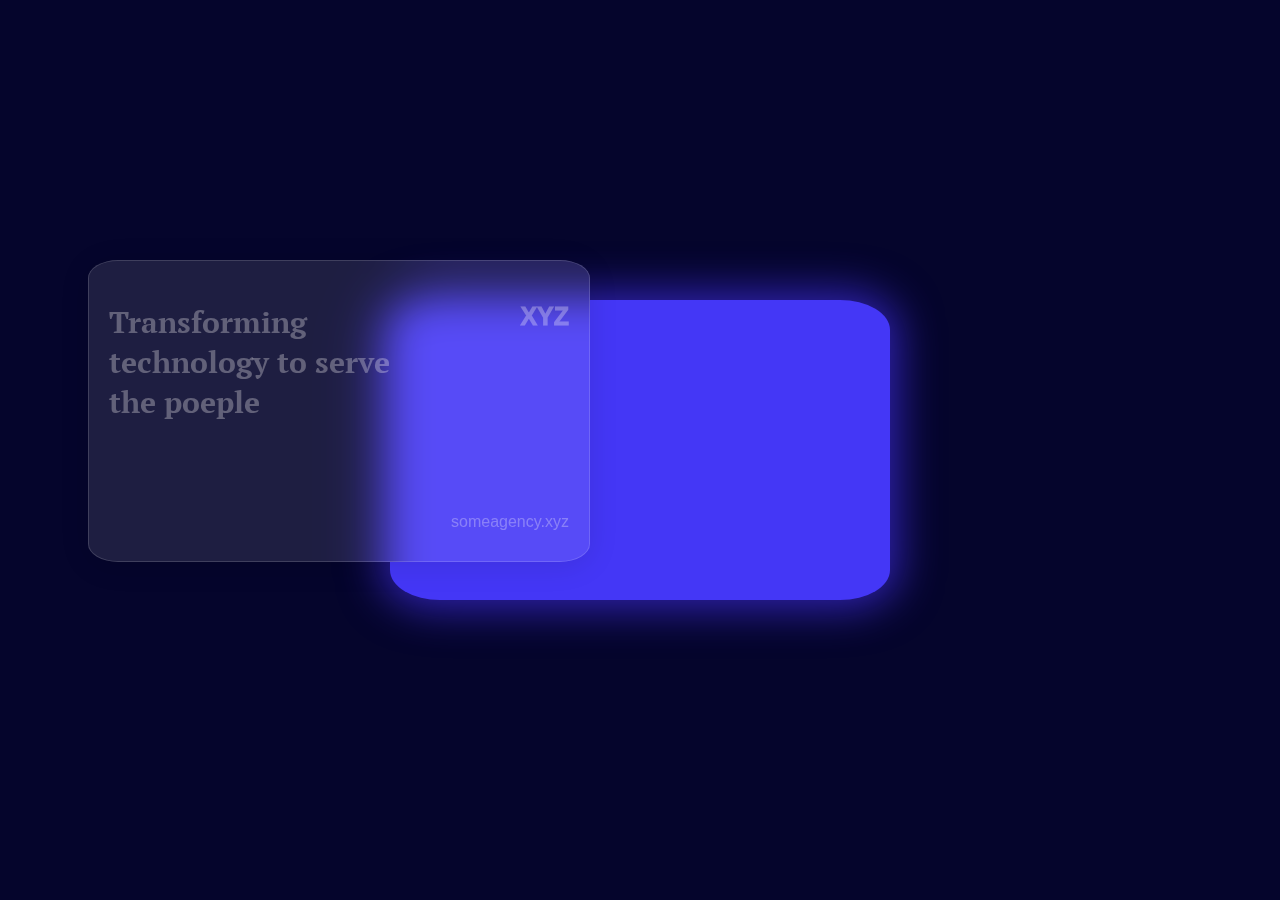
<file: index.html>
<!DOCTYPE html>
<html lang="en">
<head>
    <meta charset="UTF-8">
    <meta name="viewport" content="width=device-width, initial-scale=1.0">
    <title>Document</title>
    <link rel="preconnect" href="https://fonts.googleapis.com">
<link rel="preconnect" href="https://fonts.gstatic.com" crossorigin>
<link href="https://fonts.googleapis.com/css2?family=PT+Serif:ital,wght@0,400;0,700;1,400;1,700&display=swap" rel="stylesheet">
    <link rel="stylesheet" href="styles.css">

</head>
<body>
    
    <div class="box"></div>
    <div class="shadow">
        
        <div class="top"> 
        <div class="phrase">Transforming technology to serve           the  poeple
            
        </div>    
        <p>XYZ</p> 
       
        </div>
        
        
        <div class="bottom"><p>someagency.xyz</p></div>
    </div>
    
</body>
</html>
</file>
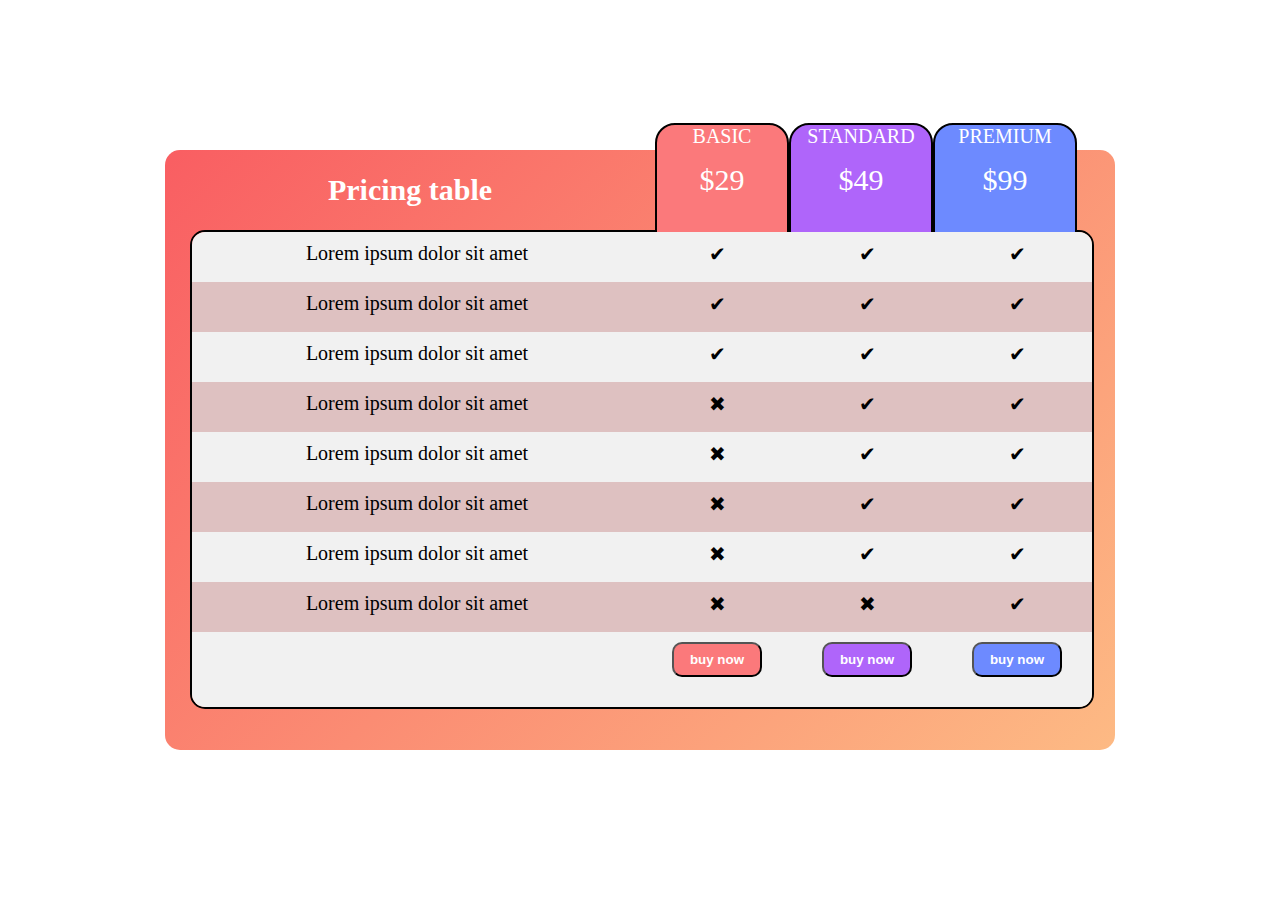
<file: table.html>
<!DOCTYPE html>
<html lang="en">

<head>
    <meta charset="UTF-8">
    <meta name="viewport" content="width=device-width, initial-scale=1.0">
    <title>Document</title>
    <link rel="stylesheet" href="table_styles.css">
</head>

<body>

    <div class="banner">
        Pro
    </div>
    <div class="border">
        <div class="header">
            <div class="heading">
                <p>Pricing table</p>
            </div>
            <div class="plan-tab-basic">
            BASIC <br>
            <span class="price">$29</span>
        </div>

        <div class="plan-tab-standard">
            STANDARD <br>
            <span class="price">$49</span>
        </div>

        <div class="plan-tab-premium">
            PREMIUM <br>
            <span class="price">$99</span>
        </div>
    </div>
    <div class="container">
        <div class="block">Lorem ipsum dolor sit amet</div>
        <div class="block"> &#10004;</div>
        <div class="block">&#10004;</div>
        <div class="block">&#10004;</div>
        <div class="block even">Lorem ipsum dolor sit amet</div>
        <div class="block even">&#10004;</div>
        <div class="block even">&#10004;</div>
        <div class="block even">&#10004;</div>
        <div class="block">Lorem ipsum dolor sit amet</div>
        <div class="block">&#10004;</div>
        <div class="block">&#10004;</div>
        <div class="block">&#10004;</div>
        <div class="block even">Lorem ipsum dolor sit amet</div>
        <div class="block even">&#10006;</div>
        <div class="block even">&#10004;</div>
        <div class="block even">&#10004;</div>
        <div class="block">Lorem ipsum dolor sit amet</div>
        <div class="block">&#10006;</div>
        <div class="block">&#10004;</div>
        <div class="block">&#10004;</div>
        <div class="block even">Lorem ipsum dolor sit amet</div>
        <div class="block even">&#10006;</div>
        <div class="block even">&#10004;</div>
        <div class="block even">&#10004;</div>
        <div class="block">Lorem ipsum dolor sit amet</div>
        <div class="block">&#10006;</div>
        <div class="block">&#10004;</div>
        <div class="block">&#10004;</div>
        <div class="block even">Lorem ipsum dolor sit amet</div>
        <div class="block even">&#10006;</div>
        <div class="block even">&#10006;</div>
        <div class="block even">&#10004;</div>
        <div class="block"></div>
        <div class="block"><button class="basic-button">buy now</button></div>
        <div class="block"><button class="standard-button">buy now</button></div>
        <div class="block"><button class="premium-button">buy now</button></div>
    </div>

    </div>



</body>

</html>
</file>
<file: styles.css>
*{
    margin: 0px;
    padding :0px;
}


html{

    height: 100%;
    width: 100%;  
}


body{
    display: flex;
    align-items: center;
    justify-content: center;
    height: 100%;
    width: 100%;  
    background-color: #05052c;
}

.box{
    width: 500px;
    height: 300px;
    background-color : #4437F6;
    border-radius: 10%;
    box-shadow: 
    0 0 40px 10px rgba(74, 51, 255, 0.6);    /* Inner soft glow */

}

.shadow{
    display: flex;
    position: absolute;
    width: 500px;
    height: 300px;

    top: 260px;
    right: 690px;
    border-radius: 6%;
    align-items: center;
    justify-content: space-around;
    flex-direction: column;
    background: rgba(255, 255, 255, 0.1);

    box-shadow: 0 4px 30px rgba(0, 0, 0, 0.1);
    backdrop-filter: blur(20px);
    -webkit-backdrop-filter: blur(10px);
    
    border: 1px solid rgba(255, 255, 255, 0.15);  /* Outline */
    

    

    
}

.phrase{
    height: 150px;
    width: 70%;
    color: rgba(255, 251, 251, 0.3);

    font-size: 30px;
    font-weight: 600;
    padding-left: 20px;
    font-family: "PT Serif", serif;
    
    
}

.top {
    margin-top: 10px;

    align-self: flex-end;
    color: aliceblue;
    display: flex;
    flex-direction: row;
    justify-content: space-around;
    

}

.bottom {
    
    align-self: flex-end;
    color: aliceblue;
}

.top  p {
    font-weight: 1000;
    margin-right: 20px;
    width: 30%;
    display: flex;
    align-items: flex-start;
    justify-content: flex-end;
    font-family: "Roboto", sans-serif;
    font-size: 25px;
    color: rgba(255, 251, 251, 0.3);
    
}

.bottom > p {
     margin-right: 20px;
     font-family: "Roboto", sans-serif;
     color: rgba(255, 251, 251, 0.3);

}
</file>
<file: table_styles.css>
.container{
    display: grid;
    grid-template-columns: 450px 150px 150px 150px;
    grid-template-rows: 50px 50px 50px 50px 50px 50px 50px 50px 75px;
    border-radius: 15px; 
    height: 475px;
    width: 900px;
    border: 2px solid #000;
    margin-left: 25px;
    overflow: hidden;
}


*{
    padding: 0px;
    margin: 0px;

}
.block {
  background-color: #f1f1f1;
  padding: 10px;
  font-size: 20px;
  text-align: center;
  
  
}


html{ 
    width: 100%;
    height: 100%;
}


body{
    width: 100%;
    height: 100%;
    display: flex;
    align-items: center;
    justify-content: center;

}

.border{
    height: 600px;
    width: 950px;
    background: linear-gradient(135deg, #F95E62 0%, #FDBA84 100%);
    border-radius: 15px;

}

.header{
    height: 80px;
    width: 100%;
    display: flex;
    flex-direction: row;
    align-items: center;
    
}
.heading{
    width:490px ;
    display: flex;
    align-items: center;
    justify-content: center;
    font-weight: 700;
   
}

.heading p{
    font-size: 30px;
    color: #ffffff;
}


button{
    width: 90px;
    height: 35px;
    border-radius: 10px;
    color: #ffffff;
    font-weight: 700;


}

.plan-tab-basic{

    height: 130px;
    width: 130px;
    border: 2px solid #000;
    display: flex;
    align-items: center;
    font-size: 20px;
    flex-direction: column;
    background-color: #fb797b;
    border-radius: 20px 20px 0px 0px ;
    color: #ffffff;

}

.plan-tab-standard{
    height: 130px;
    width: 140px;
    border: 2px solid #000;
    display: flex;
    align-items: center;
    background-color: #af65fa;
    flex-direction: column;
    border-radius: 20px 20px 0px 0px ;
    font-size: 20px;
    color: #ffffff;
    


}

.plan-tab-premium{
    height: 130px;
    width: 140px;
    border: 2px solid #000;
    display: flex;
    align-items: center;
    background-color: #6d8aff;
    flex-direction: column;
    border-radius: 20px 20px 0px 0px ;
    font-size: 20px;
    color: #ffffff;


}


.price{
    font-size: 30px;
    margin-top: 15px;
    color: #ffffff;
}

.basic-button{
    background-color: #fb797b;
}

.standard-button{
    background-color: #af65fa;


}

.premium-button{
    background-color: #6d8aff;
}

.banner{
    height: 40px;
    width: 400px;
    position: absolute;
    top: 10px;
    right : 1800px;
    background-color: #F95E62;
    rotate: -30deg; 
    display: flex;
    justify-content: center;
    font-size: 25px;
    color: #ffffff;
    font-weight: 1000;
}
.block.even{
    background-color: #dec1c1;

}
</file>
